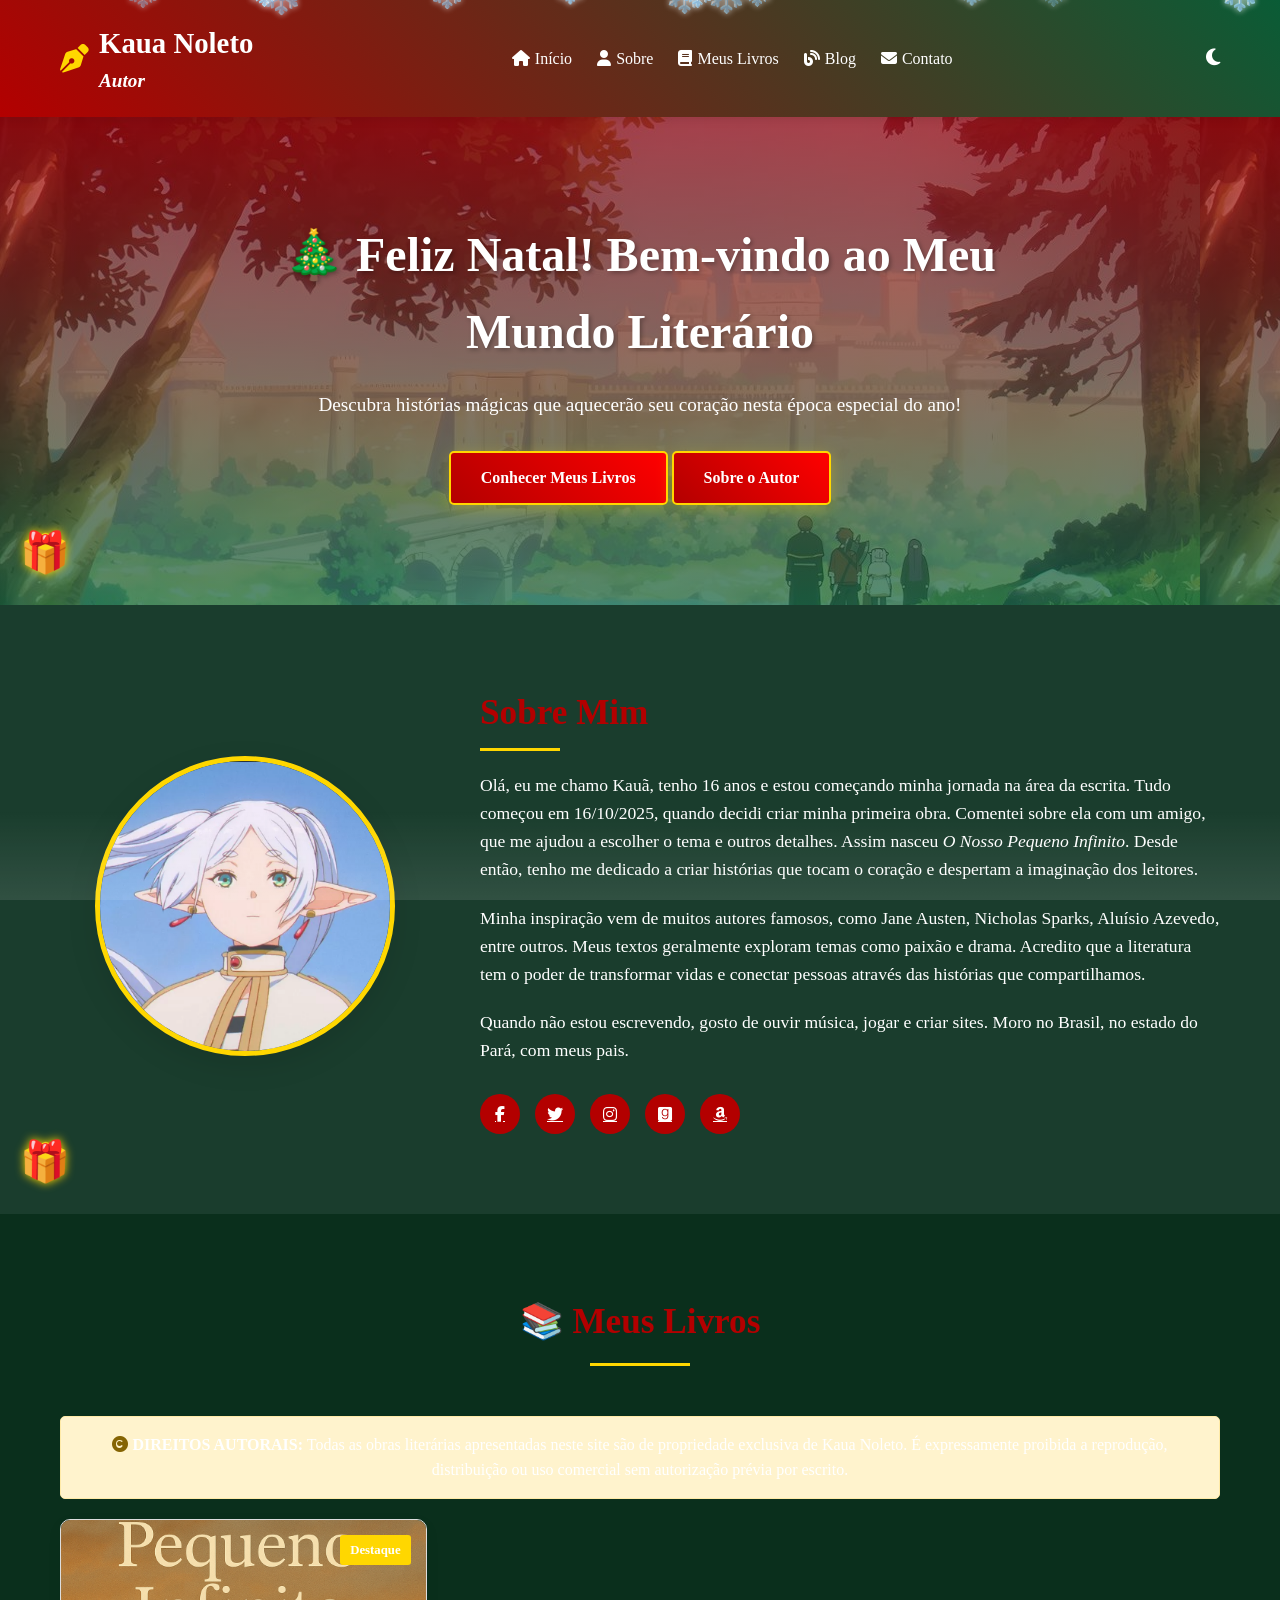
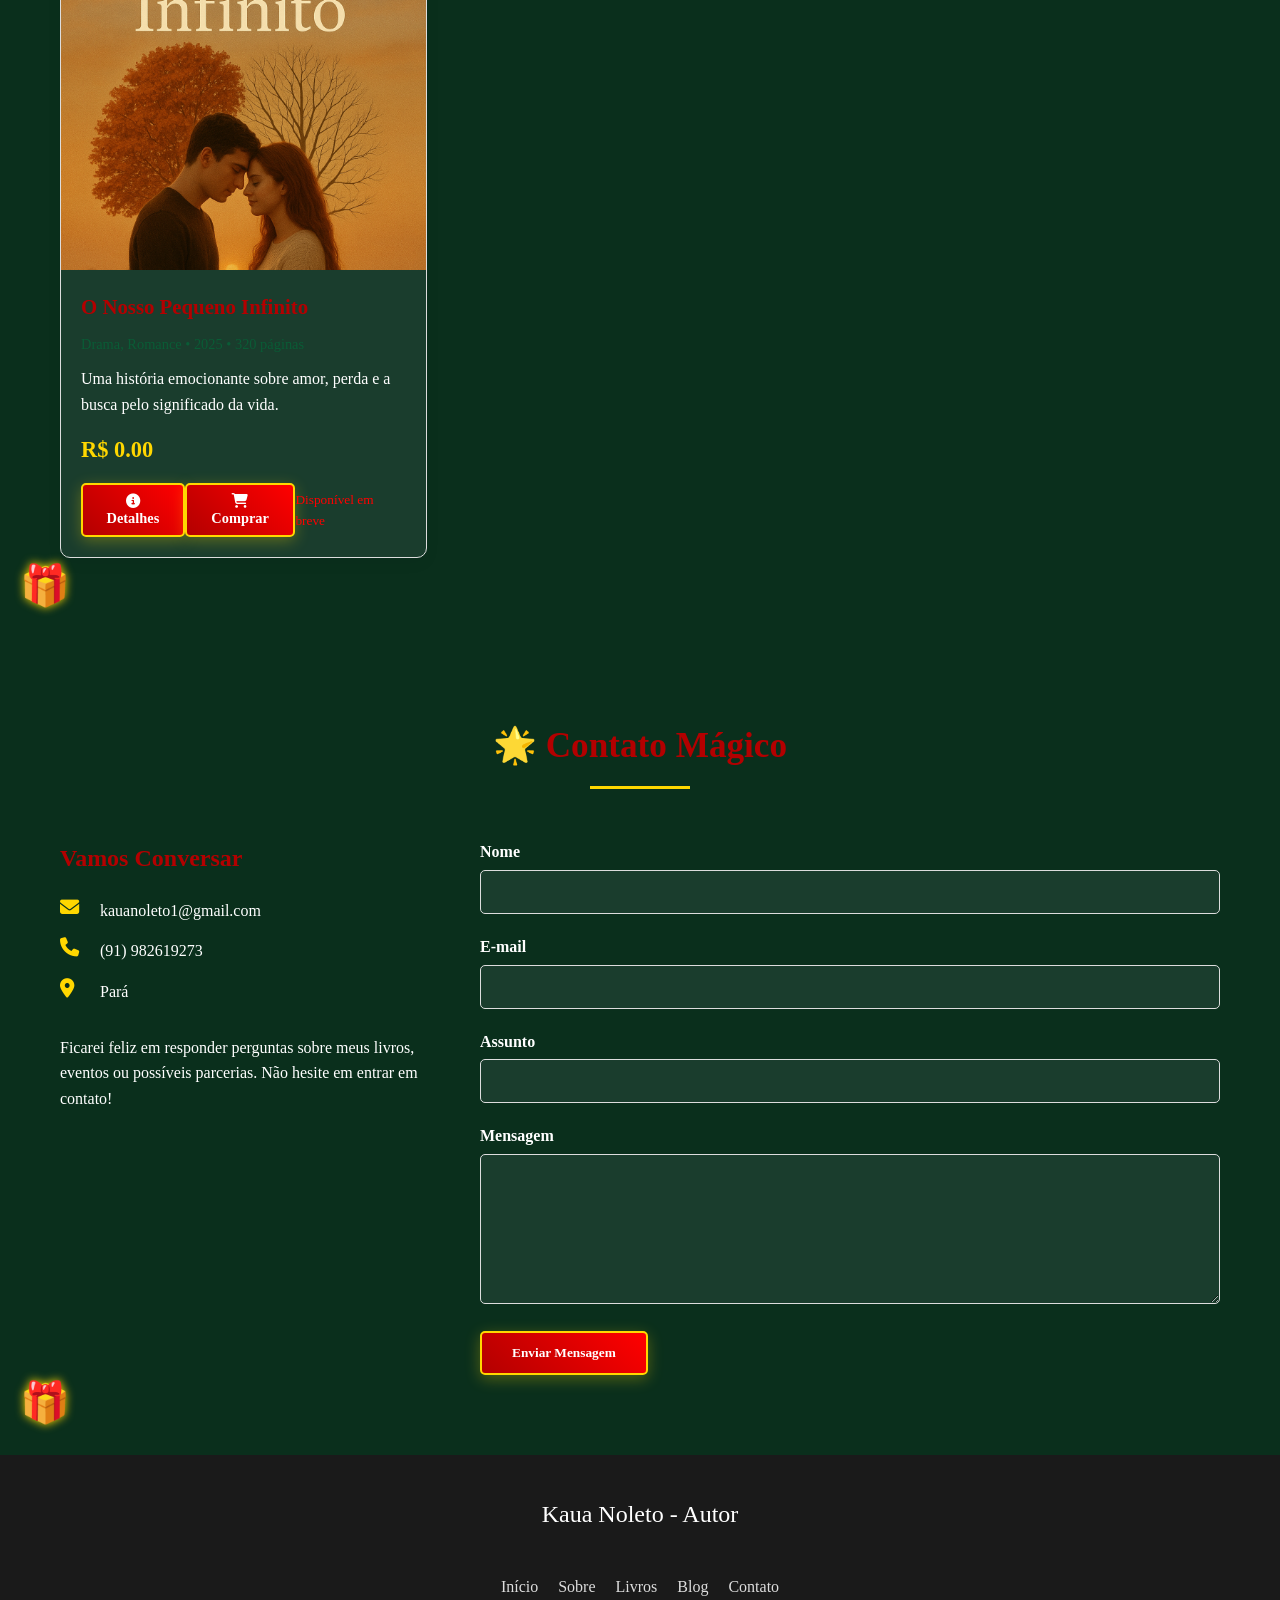
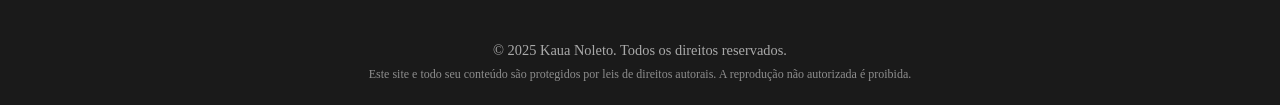
<file: main.html>
<!DOCTYPE html>
<html lang="pt-BR">
<head>
    <meta charset="UTF-8">
    <meta name="viewport" content="width=device-width, initial-scale=1.0">
    <title>Kaua Noleto - Autor</title>
    <link rel="icon" type="image/png" href="image/favicon.png" />
    <link rel="stylesheet" href="main.css" />
    <link rel="stylesheet" href="https://cdnjs.cloudflare.com/ajax/libs/font-awesome/6.4.0/css/all.min.css">
    
    <!-- Meta tags de proteção -->
    <meta name="copyright" content="Kaua Noleto">
    <meta name="author" content="Kaua Noleto">
    <meta name="robots" content="noimageindex, noarchive">
</head>
<body>
    <!-- Aviso de Direitos Autorais -->
    <div id="copyrightWarning" style="display: none; position: fixed; top: 0; left: 0; width: 100%; background: #ff4444; color: white; padding: 10px; text-align: center; z-index: 10000; font-weight: bold;">
        ⚠️ AVISO: Este site é protegido por direitos autorais. A cópia não autorizada é proibida.
    </div>

    <!-- Header -->
    <header>
        <div class="container">
            <div class="header-content">
                <div class="logo">
                    <i class="fas fa-pen-nib"></i>
                    <div>
                        <div>Kaua Noleto</div>
                        <div class="author-name">Autor</div>
                    </div>
                </div>
                <nav>
                    <ul>
                        <li><a href="#inicio"><i class="fas fa-home"></i> Início</a></li>
                        <li><a href="#sobre"><i class="fas fa-user"></i> Sobre</a></li>
                        <li><a href="#livros"><i class="fas fa-book"></i> Meus Livros</a></li>
                        <li><a href="#blog"><i class="fas fa-blog"></i> Blog</a></li>
                        <li><a href="#contato"><i class="fas fa-envelope"></i> Contato</a></li>
                    </ul>
                </nav>
                <button class="theme-toggle" id="themeToggle" title="Alternar tema">
                    <i class="fas fa-moon"></i>
                </button>
            </div>
        </div>
    </header>

    <!-- Hero Section -->
    <section class="hero" id="inicio">
        <div class="container">
            <div class="hero-content">
                <h1>Bem-vindo ao Meu Mundo Literário</h1>
                <p>Descubra minhas obras, inspirações e histórias que dão vida às páginas dos meus livros.</p>
                <a href="#livros" class="btn">Conhecer Meus Livros</a>
                <a href="#sobre" class="btn btn-outline">Sobre o Autor</a>
            </div>
        </div>
    </section>

    <!-- Sobre o Autor -->
    <section class="about" id="sobre">
        <div class="container">
            <div class="about-content">
                <div class="author-photo">
                    <img src="image/image3.png" alt="Foto do Autor">
                </div>
                <div class="author-bio">
                    <h2>Sobre Mim</h2>
                    <p>Olá, eu me chamo Kauã, tenho 16 anos e estou começando minha jornada na área da escrita. Tudo começou em 16/10/2025, quando decidi criar minha primeira obra. Comentei sobre ela com um amigo, que me ajudou a escolher o tema e outros detalhes. Assim nasceu <em>O Nosso Pequeno Infinito</em>. Desde então, tenho me dedicado a criar histórias que tocam o coração e despertam a imaginação dos leitores.</p>
                    <p>Minha inspiração vem de muitos autores famosos, como Jane Austen, Nicholas Sparks, Aluísio Azevedo, entre outros. Meus textos geralmente exploram temas como paixão e drama. Acredito que a literatura tem o poder de transformar vidas e conectar pessoas através das histórias que compartilhamos.</p>
                    <p>Quando não estou escrevendo, gosto de ouvir música, jogar e criar sites. Moro no Brasil, no estado do Pará, com meus pais.</p>

                    
                    <div class="social-links">
                        <a href="#"><i class="fab fa-facebook-f"></i></a>
                        <a href="web.html"><i class="fab fa-twitter"></i></a>
                        <a href="https://www.instagram.com/kauazzxp"><i class="fab fa-instagram"></i></a>
                        <a href="#"><i class="fab fa-goodreads"></i></a>
                        <a href="#"><i class="fab fa-amazon"></i></a>
                    </div>
                </div>
            </div>
        </div>
    </section>

    <!-- Meus Livros -->
    <section class="books" id="livros">
        <div class="container">
            <h2 class="section-title">Meus Livros</h2>
            <!-- Aviso de Direitos Autorais -->
            <div style="background: #fff3cd; border: 1px solid #ffeaa7; padding: 15px; border-radius: 5px; margin-bottom: 20px; text-align: center;">
                <i class="fas fa-copyright" style="color: #856404;"></i>
                <strong>DIREITOS AUTORAIS:</strong> Todas as obras literárias apresentadas neste site são de propriedade exclusiva de Kaua Noleto. É expressamente proibida a reprodução, distribuição ou uso comercial sem autorização prévia por escrito.
            </div>
            <div class="books-grid" id="booksGrid">
                <!-- Os livros serão inseridos aqui via JavaScript -->
            </div>
        </div>
    </section>

    <!-- Blog/Notícias -->
<!-- <section class="blog" id="blog">
        <div class="container">
            <h2 class="section-title">Blog & Notícias</h2>
            <div class="blog-posts">
                <div class="blog-card">
                    <div class="blog-image">
                        <img src="https://images.unsplash.com/photo-1481627834876-b7833e8f5570?ixlib=rb-4.0.3&auto=format&fit=crop&w=500&q=80" alt="Imagem do post">
                    </div>
                    <div class="blog-content">
                        <div class="blog-date">15 de Outubro, 2023</div>
                        <h3 class="blog-title">O Processo de Escrita do Meu Último Livro</h3>
                        <p class="blog-excerpt">Compartilho um pouco sobre a jornada de criação do meu mais recente trabalho, desde a ideia inicial até a publicação.</p>
                        <a href="#" class="read-more">Ler mais <i class="fas fa-arrow-right"></i></a>
                    </div>
                </div>
                
                <div class="blog-card">
                    <div class="blog-image">
                        <img src="https://images.unsplash.com/photo-1512820790803-83ca734da794?ixlib=rb-4.0.3&auto=format&fit=crop&w=500&q=80" alt="Imagem do post">
                    </div>
                    <div class="blog-content">
                        <div class="blog-date">2 de Setembro, 2023</div>
                        <h3 class="blog-title">Participação na Feira do Livro 2023</h3>
                        <p class="blog-excerpt">Relato da minha experiência na maior feira literária do país e o encontro com leitores incríveis.</p>
                        <a href="#" class="read-more">Ler mais <i class="fas fa-arrow-right"></i></a>
                    </div>
                </div>
                
                <div class="blog-card">
                    <div class="blog-image">
                        <img src="https://images.unsplash.com/photo-1455390582262-044cdead277a?ixlib=rb-4.0.3&auto=format&fit=crop&w=500&q=80" alt="Imagem do post">
                    </div>
                    <div class="blog-content">
                        <div class="blog-date">20 de Agosto, 2023</div>
                        <h3 class="blog-title">Inspirações Literárias: Autores que Admiro</h3>
                        <p class="blog-excerpt">Uma reflexão sobre os escritores que influenciaram meu trabalho e como suas obras moldaram minha voz literária.</p>
                        <a href="#" class="read-more">Ler mais <i class="fas fa-arrow-right"></i></a>
                    </div>
                </div>
            </div>
        </div>
    </section> -->

    <!-- Contato -->
    <section class="contact" id="contato">
        <div class="container">
            <h2 class="section-title">Entre em Contato</h2>
            <div class="contact-content">
                <div class="contact-info">
                    <h3>Vamos Conversar</h3>
                    <div class="contact-details">
                        <div class="contact-item">
                            <i class="fas fa-envelope"></i>
                            <div>kauanoleto1@gmail.com</div>
                        </div>
                        <div class="contact-item">
                            <i class="fas fa-phone"></i>
                            <div>(91) 982619273</div>
                        </div>
                        <div class="contact-item">
                            <i class="fas fa-map-marker-alt"></i>
                            <div>Pará</div>
                        </div>
                    </div>
                    <p>Ficarei feliz em responder perguntas sobre meus livros, eventos ou possíveis parcerias. Não hesite em entrar em contato!</p>
                </div>
                <div class="contact-form">
                    <form id="contactForm">
                        <div class="form-group">
                            <label for="name">Nome</label>
                            <input type="text" id="name" class="form-control" required>
                        </div>
                        <div class="form-group">
                            <label for="email">E-mail</label>
                            <input type="email" id="email" class="form-control" required>
                        </div>
                        <div class="form-group">
                            <label for="subject">Assunto</label>
                            <input type="text" id="subject" class="form-control" required>
                        </div>
                        <div class="form-group">
                            <label for="message">Mensagem</label>
                            <textarea id="message" class="form-control" required></textarea>
                        </div>
                        <button type="submit" class="btn">Enviar Mensagem</button>
                    </form>
                </div>
            </div>
        </div>
    </section>

    <!-- Footer -->
    <footer>
        <div class="container">
            <div class="footer-content">
                <div class="footer-logo">Kaua Noleto - Autor</div>
                <div class="footer-links">
                    <a href="#inicio">Início</a>
                    <a href="#sobre">Sobre</a>
                    <a href="#livros">Livros</a>
                    <a href="#blog">Blog</a>
                    <a href="#contato">Contato</a>
                </div>
                <div class="copyright">
                    &copy; 2025 Kaua Noleto. Todos os direitos reservados.<br>
                    <small style="opacity: 0.8;">
                        Este site e todo seu conteúdo são protegidos por leis de direitos autorais. 
                        A reprodução não autorizada é proibida.
                    </small>
                </div>
            </div>
        </div>
    </footer>

    <!-- Modal para detalhes do livro -->
    <div class="modal" id="bookModal">
        <div class="modal-content">
            <button class="close-modal" id="closeModal"><i class="fas fa-times"></i></button>
            <div id="modalContent">
                <!-- Conteúdo do modal será inserido via JavaScript -->
            </div>
        </div>
    </div>

    <!-- Proteção contra cópia -->
    <script>
        // Proteção básica contra cópia
        document.addEventListener('DOMContentLoaded', function() {
            // Mostrar aviso ao tentar copiar
            document.addEventListener('copy', function(e) {
                const warning = document.getElementById('copyrightWarning');
                warning.style.display = 'block';
                setTimeout(() => {
                    warning.style.display = 'none';
                }, 3000);
                
                // Adicionar aviso ao conteúdo copiado
                const selectedText = window.getSelection().toString();
                if (selectedText.length > 50) {
                    e.clipboardData.setData('text/plain', 
                        selectedText + '\n\n---\nFonte: Site oficial de Kaua Noleto - Autor\n© 2025 Kaua Noleto. Todos os direitos reservados.\nReprodução proibida sem autorização.\n---'
                    );
                    e.preventDefault();
                }
            });

            // Proteger contra clique direito
            document.addEventListener('contextmenu', function(e) {
                const warning = document.getElementById('copyrightWarning');
                warning.style.display = 'block';
                setTimeout(() => {
                    warning.style.display = 'none';
                }, 3000);
                e.preventDefault();
            });

            // Proteger imagens
            document.querySelectorAll('img').forEach(img => {
                img.addEventListener('dragstart', function(e) {
                    e.preventDefault();
                });
            });

            // Aviso no console
            console.log('%c⚠️ AVISO DE DIREITOS AUTORAIS', 'color: red; font-size: 20px; font-weight: bold;');
            console.log('%cEste site e seu código são propriedade de Kaua Noleto.', 'color: orange; font-size: 14px;');
            console.log('%cA cópia, reprodução ou uso não autorizado é estritamente proibido.', 'color: orange; font-size: 14px;');
            console.log('%c© 2025 Kaua Noleto. Todos os direitos reservados.', 'color: orange; font-size: 14px;');

            // Adicionar marca d'água invisível nos textos importantes
            const importantTexts = document.querySelectorAll('p, h1, h2, h3, .author-bio, .book-description');
            importantTexts.forEach(element => {
                element.setAttribute('data-author', 'Kaua-Noleto');
                element.setAttribute('data-copyright', '2025');
            });
        });

        // Proteção adicional
        window.addEventListener('load', function() {
            // Verificar se o domínio é o correto (opcional)
            const allowedDomains = ['kauanoleto.com', 'localhost', '127.0.0.1'];
            const currentDomain = window.location.hostname;
            
            if (!allowedDomains.some(domain => currentDomain.includes(domain))) {
                console.warn('Acesso em domínio não autorizado detectado.');
            }

            // Adicionar assinatura digital no HTML
            const signature = document.createElement('div');
            signature.style.display = 'none';
            signature.innerHTML = '<!-- Site desenvolvido por Kaua Noleto - © 2025 - Todos os direitos reservados -->';
            document.body.appendChild(signature);
        });
    </script>

    <script src="main.js"></script>
</body>
</html>
</file>
<file: main.css>
/* Reset e estilos gerais */
* {
    margin: 0;
    padding: 0;
    box-sizing: border-box;
    font-family: 'Georgia', serif;
}

:root {
    --primary: #2c3e50;
    --secondary: #8b4513;
    --accent: #c19a6b;
    --light: #f5f5f5;
    --dark: #1a1a1a;
    --text: #333333;
    --bg-color: #f5f5f5;
    --card-bg: #ffffff;
    --header-bg: #2c3e50;
    --footer-bg: #1a1a1a;
    --text-color: #333333;
    --border-color: #dddddd;
}

/* Tema Escuro */
body.dark-theme {
    --bg-color: #121212;
    --card-bg: #1e1e1e;
    --header-bg: #0d1117;
    --footer-bg: #0a0a0a;
    --text-color: #e0e0e0;
    --border-color: #333333;
    --light: #1e1e1e;
}

body {
    background-color: var(--bg-color);
    color: var(--text-color);
    line-height: 1.6;
    transition: background-color 0.3s, color 0.3s;
}

.container {
    max-width: 1200px;
    margin: 0 auto;
    padding: 0 20px;
}

/* Header */
header {
    background-color: var(--header-bg);
    color: white;
    padding: 20px 0;
    position: sticky;
    top: 0;
    z-index: 100;
    box-shadow: 0 2px 10px rgba(0,0,0,0.1);
    transition: background-color 0.3s;
}

.header-content {
    display: flex;
    justify-content: space-between;
    align-items: center;
}

.logo {
    font-size: 1.8rem;
    font-weight: bold;
    display: flex;
    align-items: center;
}

.logo i {
    margin-right: 10px;
    color: var(--accent);
}

.author-name {
    font-style: italic;
    font-size: 1.2rem;
}

nav ul {
    display: flex;
    list-style: none;
}

nav ul li {
    margin-left: 25px;
}

nav ul li a {
    color: white;
    text-decoration: none;
    font-weight: 500;
    transition: color 0.3s;
    display: flex;
    align-items: center;
}

nav ul li a i {
    margin-right: 5px;
}

nav ul li a:hover {
    color: var(--accent);
}

.theme-toggle {
    background: none;
    border: none;
    color: white;
    font-size: 1.2rem;
    cursor: pointer;
    margin-left: 20px;
    transition: transform 0.3s;
}

.theme-toggle:hover {
    transform: rotate(30deg);
}

/* Hero Section */
.hero {
    background: linear-gradient(rgba(44, 62, 80, 0.8), rgba(44, 62, 80, 0.8)), url('image/image5.png');
    background-size: cover;
    background-position: center;
    color: white;
    padding: 100px 0;
    text-align: center;
}

.hero-content {
    max-width: 800px;
    margin: 0 auto;
}

.hero h1 {
    font-size: 3rem;
    margin-bottom: 20px;
    text-shadow: 2px 2px 4px rgba(0,0,0,0.3);
}

.hero p {
    font-size: 1.2rem;
    margin-bottom: 30px;
}

.btn {
    display: inline-block;
    background-color: var(--accent);
    color: white;
    padding: 12px 30px;
    border-radius: 5px;
    text-decoration: none;
    font-weight: bold;
    transition: background-color 0.3s, transform 0.3s;
    border: none;
    cursor: pointer;
}

.btn:hover {
    background-color: #a67c52;
    transform: translateY(-3px);
}

.btn-outline {
    background: transparent;
    border: 2px solid white;
}

.btn-outline:hover {
    background: white;
    color: var(--primary);
}

/* Sobre o Autor */
.about {
    padding: 80px 0;
    background-color: var(--card-bg);
    transition: background-color 0.3s;
}

.about-content {
    display: flex;
    align-items: center;
    gap: 50px;
}

.author-photo {
    flex: 1;
    text-align: center;
}

.author-photo img {
    width: 300px;
    height: 300px;
    border-radius: 50%;
    object-fit: cover;
    box-shadow: 0 10px 30px rgba(0,0,0,0.1);
    border: 5px solid var(--accent);
}

.author-bio {
    flex: 2;
}

.author-bio h2 {
    font-size: 2.2rem;
    margin-bottom: 20px;
    color: var(--primary);
    position: relative;
    padding-bottom: 10px;
}

.author-bio h2:after {
    content: '';
    position: absolute;
    bottom: 0;
    left: 0;
    width: 80px;
    height: 3px;
    background-color: var(--accent);
}

.author-bio p {
    margin-bottom: 20px;
    font-size: 1.1rem;
}

.social-links {
    display: flex;
    gap: 15px;
    margin-top: 30px;
}

.social-links a {
    display: flex;
    align-items: center;
    justify-content: center;
    width: 40px;
    height: 40px;
    background: var(--primary);
    border-radius: 50%;
    color: white;
    transition: background 0.3s, transform 0.3s;
}

.social-links a:hover {
    background: var(--accent);
    transform: translateY(-3px);
}

/* Meus Livros */
.books {
    padding: 80px 0;
    background-color: var(--bg-color);
    transition: background-color 0.3s;
}

.section-title {
    font-size: 2.2rem;
    margin-bottom: 50px;
    color: var(--primary);
    text-align: center;
    position: relative;
    padding-bottom: 15px;
}

.section-title:after {
    content: '';
    position: absolute;
    bottom: 0;
    left: 50%;
    transform: translateX(-50%);
    width: 100px;
    height: 3px;
    background-color: var(--accent);
}

.books-grid {
    display: grid;
    grid-template-columns: repeat(auto-fill, minmax(280px, 1fr));
    gap: 30px;
}

.book-card {
    background: var(--card-bg);
    border-radius: 10px;
    overflow: hidden;
    box-shadow: 0 5px 15px rgba(0,0,0,0.05);
    transition: transform 0.3s, box-shadow 0.3s;
    display: flex;
    flex-direction: column;
    border: 1px solid var(--border-color);
}

.book-card:hover {
    transform: translateY(-10px);
    box-shadow: 0 15px 30px rgba(0,0,0,0.1);
}

.book-image {
    height: 350px;
    overflow: hidden;
    position: relative;
}

.book-image img {
    width: 100%;
    height: 100%;
    object-fit: cover;
    transition: transform 0.5s;
}

.book-card:hover .book-image img {
    transform: scale(1.05);
}

.book-badge {
    position: absolute;
    top: 15px;
    right: 15px;
    background: var(--accent);
    color: white;
    padding: 5px 10px;
    border-radius: 3px;
    font-size: 0.8rem;
    font-weight: bold;
}

.book-info {
    padding: 20px;
    flex-grow: 1;
    display: flex;
    flex-direction: column;
}

.book-title {
    font-size: 1.3rem;
    margin-bottom: 10px;
    color: var(--primary);
}

.book-meta {
    color: var(--secondary);
    margin-bottom: 10px;
    font-size: 0.9rem;
}

.book-description {
    margin-bottom: 15px;
    flex-grow: 1;
}

.book-price {
    font-size: 1.4rem;
    font-weight: bold;
    color: var(--accent);
    margin-bottom: 15px;
}

.book-actions {
    display: flex;
    justify-content: space-between;
}

.btn-small {
    padding: 8px 15px;
    font-size: 0.9rem;
}

.btn-secondary {
    background: var(--secondary);
}

.btn-secondary:hover {
    background: #6b3300;
}

/* Blog/Notícias */
.blog {
    padding: 80px 0;
    background-color: var(--card-bg);
    transition: background-color 0.3s;
}

.blog-posts {
    display: grid;
    grid-template-columns: repeat(auto-fill, minmax(350px, 1fr));
    gap: 30px;
}

.blog-card {
    background: var(--bg-color);
    border-radius: 10px;
    overflow: hidden;
    box-shadow: 0 5px 15px rgba(0,0,0,0.05);
    transition: transform 0.3s;
    border: 1px solid var(--border-color);
}

.blog-card:hover {
    transform: translateY(-5px);
}

.blog-image {
    height: 200px;
    overflow: hidden;
}

.blog-image img {
    width: 100%;
    height: 100%;
    object-fit: cover;
}

.blog-content {
    padding: 20px;
}

.blog-date {
    color: var(--secondary);
    font-size: 0.9rem;
    margin-bottom: 10px;
}

.blog-title {
    font-size: 1.2rem;
    margin-bottom: 10px;
    color: var(--primary);
}

.blog-excerpt {
    margin-bottom: 15px;
}

.read-more {
    color: var(--accent);
    text-decoration: none;
    font-weight: bold;
    display: inline-flex;
    align-items: center;
}

.read-more i {
    margin-left: 5px;
    transition: transform 0.3s;
}

.read-more:hover i {
    transform: translateX(5px);
}

/* Contato */
.contact {
    padding: 80px 0;
    background-color: var(--bg-color);
    transition: background-color 0.3s;
}

.contact-content {
    display: flex;
    gap: 50px;
}

.contact-info {
    flex: 1;
}

.contact-info h3 {
    font-size: 1.5rem;
    margin-bottom: 20px;
    color: var(--primary);
}

.contact-details {
    margin-bottom: 30px;
}

.contact-item {
    display: flex;
    margin-bottom: 15px;
}

.contact-item i {
    width: 40px;
    color: var(--accent);
    font-size: 1.2rem;
}

.contact-form {
    flex: 2;
}

.form-group {
    margin-bottom: 20px;
}

.form-group label {
    display: block;
    margin-bottom: 5px;
    font-weight: bold;
}

.form-control {
    width: 100%;
    padding: 12px;
    border: 1px solid var(--border-color);
    border-radius: 5px;
    font-size: 1rem;
    background-color: var(--card-bg);
    color: var(--text-color);
    transition: border-color 0.3s, background-color 0.3s, color 0.3s;
}

textarea.form-control {
    min-height: 150px;
    resize: vertical;
}

/* Footer */
footer {
    background-color: var(--footer-bg);
    color: white;
    padding: 40px 0 20px;
    text-align: center;
    transition: background-color 0.3s;
}

.footer-content {
    display: flex;
    flex-direction: column;
    align-items: center;
}

.footer-logo {
    font-size: 1.5rem;
    margin-bottom: 20px;
}

.footer-links {
    display: flex;
    gap: 20px;
    margin: 20px 0;
}

.footer-links a {
    color: #ddd;
    text-decoration: none;
    transition: color 0.3s;
}

.footer-links a:hover {
    color: var(--accent);
}

.copyright {
    margin-top: 20px;
    color: #aaa;
    font-size: 0.9rem;
}

/* Modal */
.modal {
    position: fixed;
    top: 0;
    left: 0;
    width: 100%;
    height: 100%;
    background: rgba(0,0,0,0.8);
    display: flex;
    align-items: center;
    justify-content: center;
    z-index: 1000;
    opacity: 0;
    visibility: hidden;
    transition: opacity 0.3s, visibility 0.3s;
}

.modal.active {
    opacity: 1;
    visibility: visible;
}

.modal-content {
    background: var(--card-bg);
    border-radius: 10px;
    max-width: 800px;
    width: 90%;
    max-height: 90vh;
    overflow-y: auto;
    position: relative;
    transform: translateY(50px);
    transition: transform 0.3s, background-color 0.3s;
}

.modal.active .modal-content {
    transform: translateY(0);
}

.close-modal {
    position: absolute;
    top: 15px;
    right: 15px;
    background: none;
    border: none;
    font-size: 1.5rem;
    cursor: pointer;
    color: var(--primary);
    z-index: 10;
}

/* Responsividade */
@media (max-width: 768px) {
    .header-content {
        flex-direction: column;
        text-align: center;
    }
    
    nav ul {
        margin: 20px 0;
        flex-wrap: wrap;
        justify-content: center;
    }
    
    nav ul li {
        margin: 5px 10px;
    }
    
    .hero h1 {
        font-size: 2.2rem;
    }
    
    .about-content {
        flex-direction: column;
    }
    
    .author-photo {
        margin-bottom: 30px;
    }
    
    .contact-content {
        flex-direction: column;
    }
    button:disabled {
        background-color: #ccc !important;
        color: #666 !important;
        cursor: not-allowed;
        opacity: 0.6;
    }

}
</file>
